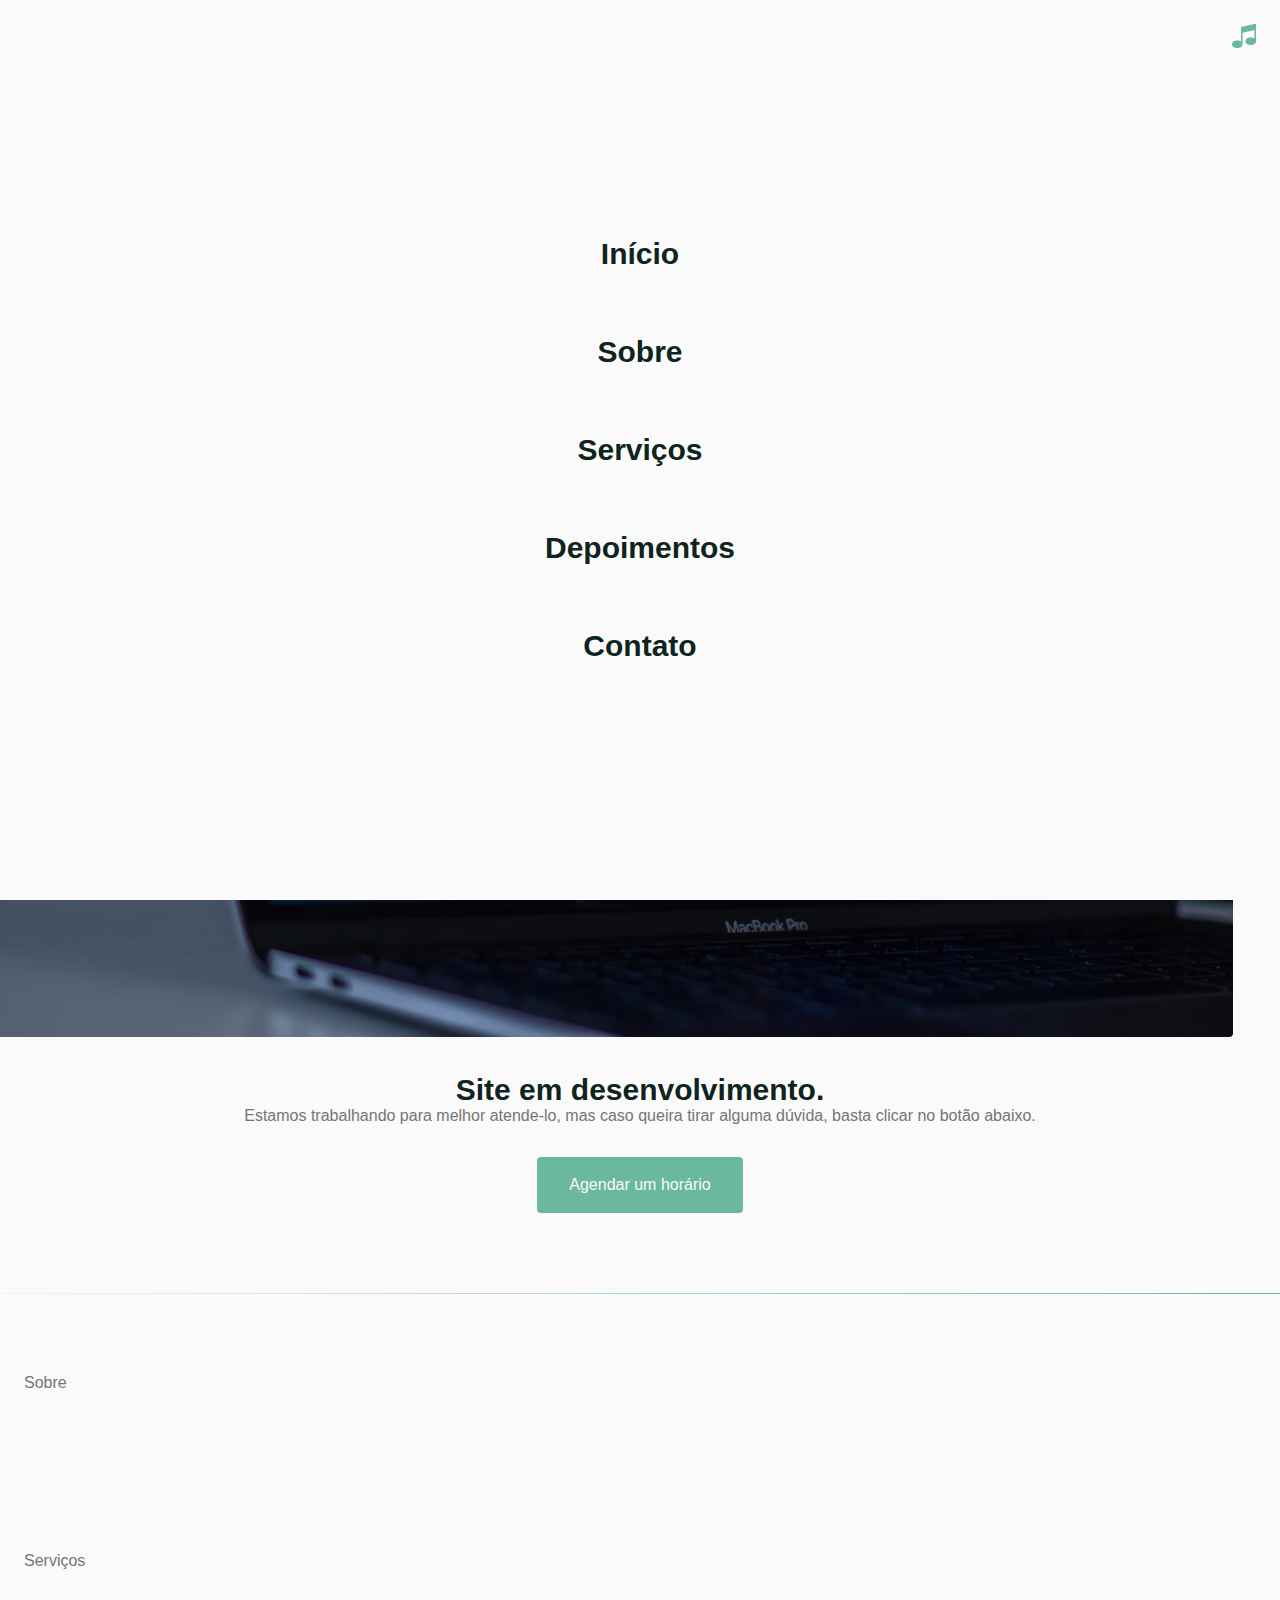
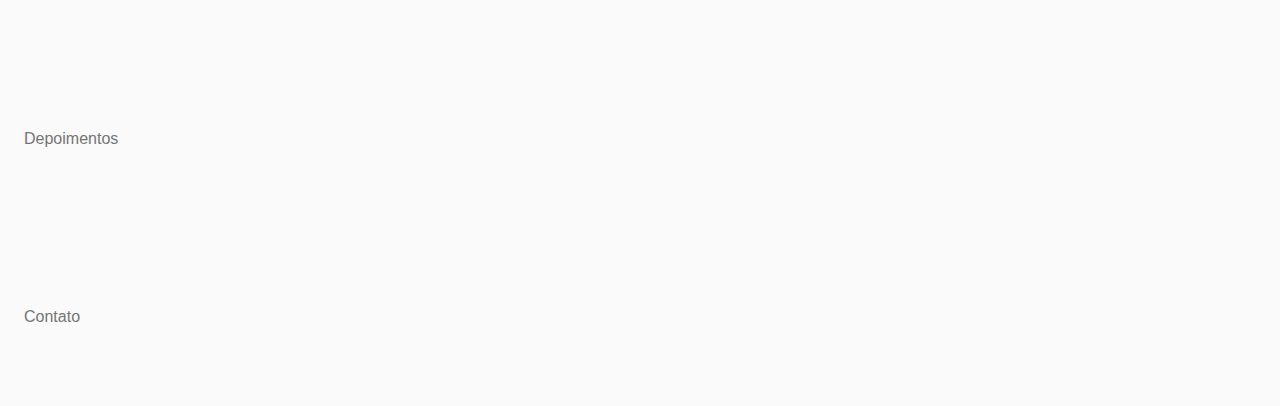
<file: Project001/index.html>
<!DOCTYPE html>
<html lang="pt_BR">
  <head>
    <meta charset="UTF-8" />
    <meta http-equiv="X-UA-Compatible" content="IE=edge" />
    <meta name="viewport" content="width=device-width, initial-scale=1.0" />
    <title>Pantheon</title>
    <!--Estilo-->
    <link rel="stylesheet" href="./css/style.css" />
    <!--Icones-->
    <link rel="stylesheet" href="./assets/fonts/style.css" />
  </head>
  <body>
    <header id="header">
      <nav class="container show">
        <!--logo-->
        <a class="logo" href="#">Pantheon<span>teaching</span>.</a>
        <!-- /logo-->
        <!--menu-->
        <div class="menu">
          <!--ul>li*5>a--><!--Criando varios de uma só vez-->
          <ul class="grid">
            <li><a class="title" href="#home">Início</a></li>
            <li><a class="title" href="#about">Sobre</a></li>
            <li><a class="title" href="#services">Serviços</a></li>
            <li><a class="title" href="#testimonials">Depoimentos</a></li>
            <li><a class="title" href="#contact">Contato</a></li>
          </ul>
        </div>
        <!-- /menu-->
        <div class="toggle icon-headphones"></div>
        <!--open-->
        <div class="toggle icon-music"></div>
        <!--close-->
      </nav>
    </header>

    <main>
      <section class="section" id="home">
        <div class="container grid">
          <div class="image">
            <img
              src="./img/arnold-francisca-f77Bh3inUpE-unsplash.jpg "
              alt="Notebook com codigos"
            />
          </div>
          <div class="text">
            <h2 class="title">Site em desenvolvimento.</h2>
            <p>
              Estamos trabalhando para melhor atende-lo, mas caso queira tirar
              alguma dúvida, basta clicar no botão abaixo.
            </p>
            <a class="button" href="#">Agendar um horário</a>
          </div>
        </div>
        <!--container-->
      </section>

      <div class="divider-1"></div>

      <section class="section" id="about">
        <div class="container grid">Sobre</div>
      </section>

      <section class="section" id="services">
        <div class="container grid">Serviços</div>
      </section>

      <section class="section" id="testimonials">
        <div class="container grid">Depoimentos</div>
      </section>

      <section class="section" id="contact">
        <div class="container grid">Contato</div>
      </section>
    </main>

    <footer></footer>
    <script src="./js/main.js"></script>
  </body>
</html>
</file>
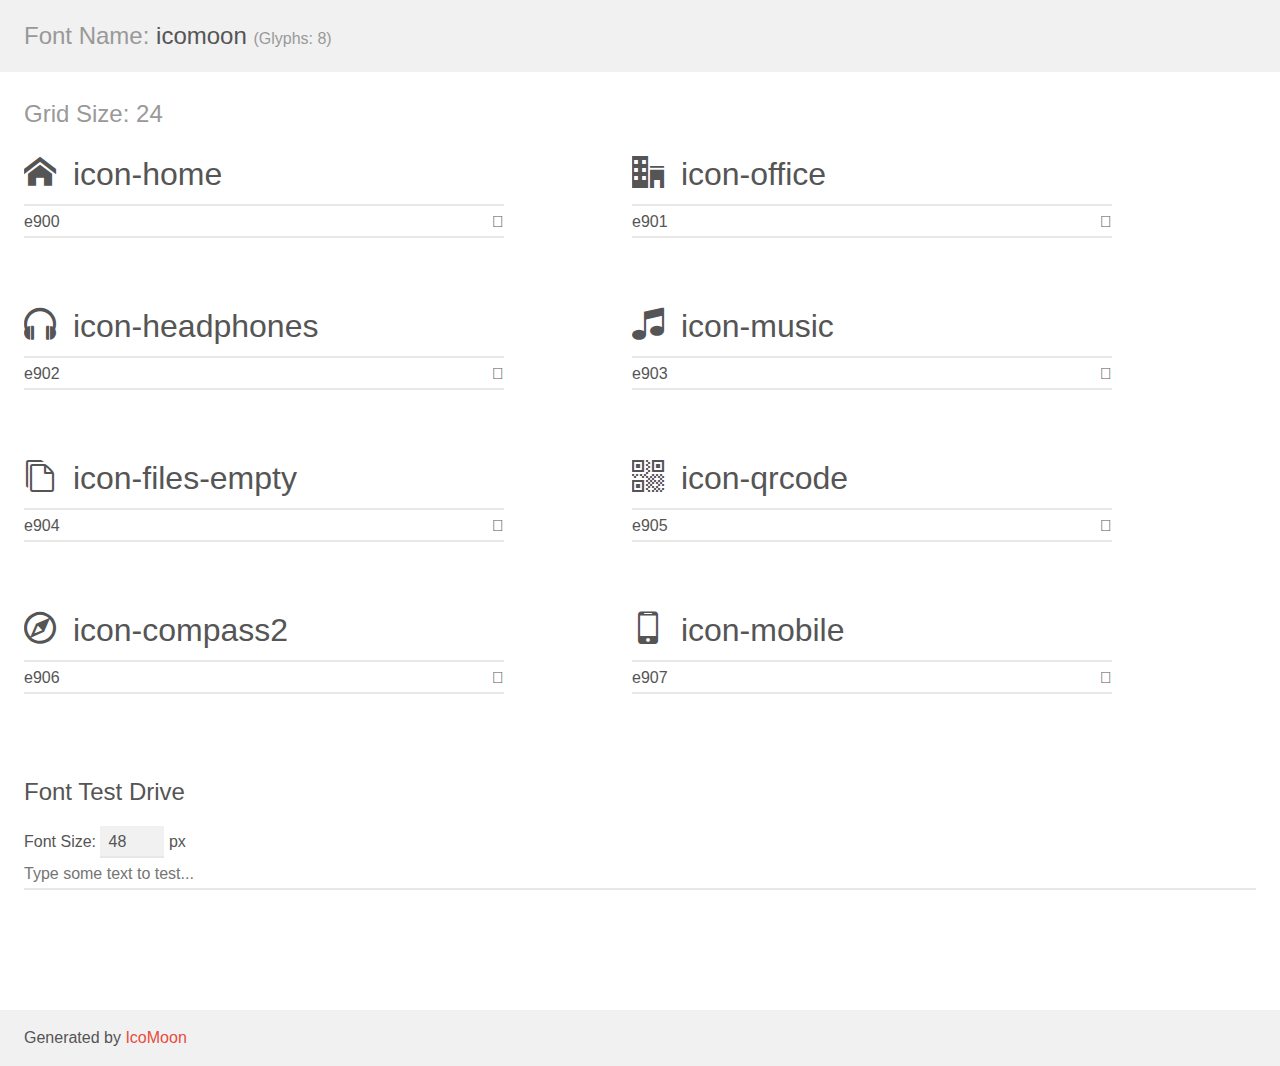
<file: Project001/assets/fonts/demo.html>
<!doctype html>
<html>
<head>
    <meta charset="utf-8">
    <title>IcoMoon Demo</title>
    <meta name="description" content="An Icon Font Generated By IcoMoon.io">
    <meta name="viewport" content="width=device-width, initial-scale=1">
    <link rel="stylesheet" href="demo-files/demo.css">
    <link rel="stylesheet" href="style.css"></head>
<body>
    <div class="bgc1 clearfix">
        <h1 class="mhmm mvm"><span class="fgc1">Font Name:</span> icomoon <small class="fgc1">(Glyphs:&nbsp;8)</small></h1>
    </div>
    <div class="clearfix mhl ptl">
        <h1 class="mvm mtn fgc1">Grid Size: 24</h1>
        <div class="glyph fs1">
            <div class="clearfix bshadow0 pbs">
                <span class="icon-home"></span>
                <span class="mls"> icon-home</span>
            </div>
            <fieldset class="fs0 size1of1 clearfix hidden-false">
                <input type="text" readonly value="e900" class="unit size1of2" />
                <input type="text" maxlength="1" readonly value="&#xe900;" class="unitRight size1of2 talign-right" />
            </fieldset>
            <div class="fs0 bshadow0 clearfix hidden-true">
                <span class="unit pvs fgc1">liga: </span>
                <input type="text" readonly value="" class="liga unitRight" />
            </div>
        </div>
        <div class="glyph fs1">
            <div class="clearfix bshadow0 pbs">
                <span class="icon-office"></span>
                <span class="mls"> icon-office</span>
            </div>
            <fieldset class="fs0 size1of1 clearfix hidden-false">
                <input type="text" readonly value="e901" class="unit size1of2" />
                <input type="text" maxlength="1" readonly value="&#xe901;" class="unitRight size1of2 talign-right" />
            </fieldset>
            <div class="fs0 bshadow0 clearfix hidden-true">
                <span class="unit pvs fgc1">liga: </span>
                <input type="text" readonly value="" class="liga unitRight" />
            </div>
        </div>
        <div class="glyph fs1">
            <div class="clearfix bshadow0 pbs">
                <span class="icon-headphones"></span>
                <span class="mls"> icon-headphones</span>
            </div>
            <fieldset class="fs0 size1of1 clearfix hidden-false">
                <input type="text" readonly value="e902" class="unit size1of2" />
                <input type="text" maxlength="1" readonly value="&#xe902;" class="unitRight size1of2 talign-right" />
            </fieldset>
            <div class="fs0 bshadow0 clearfix hidden-true">
                <span class="unit pvs fgc1">liga: </span>
                <input type="text" readonly value="" class="liga unitRight" />
            </div>
        </div>
        <div class="glyph fs1">
            <div class="clearfix bshadow0 pbs">
                <span class="icon-music"></span>
                <span class="mls"> icon-music</span>
            </div>
            <fieldset class="fs0 size1of1 clearfix hidden-false">
                <input type="text" readonly value="e903" class="unit size1of2" />
                <input type="text" maxlength="1" readonly value="&#xe903;" class="unitRight size1of2 talign-right" />
            </fieldset>
            <div class="fs0 bshadow0 clearfix hidden-true">
                <span class="unit pvs fgc1">liga: </span>
                <input type="text" readonly value="" class="liga unitRight" />
            </div>
        </div>
        <div class="glyph fs1">
            <div class="clearfix bshadow0 pbs">
                <span class="icon-files-empty"></span>
                <span class="mls"> icon-files-empty</span>
            </div>
            <fieldset class="fs0 size1of1 clearfix hidden-false">
                <input type="text" readonly value="e904" class="unit size1of2" />
                <input type="text" maxlength="1" readonly value="&#xe904;" class="unitRight size1of2 talign-right" />
            </fieldset>
            <div class="fs0 bshadow0 clearfix hidden-true">
                <span class="unit pvs fgc1">liga: </span>
                <input type="text" readonly value="" class="liga unitRight" />
            </div>
        </div>
        <div class="glyph fs1">
            <div class="clearfix bshadow0 pbs">
                <span class="icon-qrcode"></span>
                <span class="mls"> icon-qrcode</span>
            </div>
            <fieldset class="fs0 size1of1 clearfix hidden-false">
                <input type="text" readonly value="e905" class="unit size1of2" />
                <input type="text" maxlength="1" readonly value="&#xe905;" class="unitRight size1of2 talign-right" />
            </fieldset>
            <div class="fs0 bshadow0 clearfix hidden-true">
                <span class="unit pvs fgc1">liga: </span>
                <input type="text" readonly value="" class="liga unitRight" />
            </div>
        </div>
        <div class="glyph fs1">
            <div class="clearfix bshadow0 pbs">
                <span class="icon-compass2"></span>
                <span class="mls"> icon-compass2</span>
            </div>
            <fieldset class="fs0 size1of1 clearfix hidden-false">
                <input type="text" readonly value="e906" class="unit size1of2" />
                <input type="text" maxlength="1" readonly value="&#xe906;" class="unitRight size1of2 talign-right" />
            </fieldset>
            <div class="fs0 bshadow0 clearfix hidden-true">
                <span class="unit pvs fgc1">liga: </span>
                <input type="text" readonly value="" class="liga unitRight" />
            </div>
        </div>
        <div class="glyph fs1">
            <div class="clearfix bshadow0 pbs">
                <span class="icon-mobile"></span>
                <span class="mls"> icon-mobile</span>
            </div>
            <fieldset class="fs0 size1of1 clearfix hidden-false">
                <input type="text" readonly value="e907" class="unit size1of2" />
                <input type="text" maxlength="1" readonly value="&#xe907;" class="unitRight size1of2 talign-right" />
            </fieldset>
            <div class="fs0 bshadow0 clearfix hidden-true">
                <span class="unit pvs fgc1">liga: </span>
                <input type="text" readonly value="" class="liga unitRight" />
            </div>
        </div>
    </div>

    <!--[if gt IE 8]><!-->
    <div class="mhl clearfix mbl">
        <h1>Font Test Drive</h1>
        <label>
            Font Size: <input id="fontSize" type="number" class="textbox0 mbm"
            min="8" value="48" />
            px
        </label>
        <input id="testText" type="text" class="phl size1of1 mvl"
        placeholder="Type some text to test..." value=""/>
        <div id="testDrive" class="icon-" style="font-family: icomoon">&nbsp;
        </div>
    </div>
    <!--<![endif]-->
    <div class="bgc1 clearfix">
        <p class="mhl">Generated by <a href="https://icomoon.io/app">IcoMoon</a></p>
    </div>

    <script src="demo-files/demo.js"></script>
</body>
</html>
</file>
<file: Project001/css/style.css>
/*======== Default ========*/
* {
  margin: 0;
  padding: 0;
  box-sizing: border-box;
}
/*======== Variables ========*/
:root {
  --header-height: 4.5rem;

  /* colors */
  --hue: 159;
  /* HSL color mode */
  --base-color: hsl(var(--hue) 36% 57%);
  --base-color-second: hsl(var(--hue) 65% 88%);
  --base-color-alt: hsl(var(--hue) 57% 53%);
  --title-color: hsl(var(--hue) 41% 10%);
  --text-color: hsl(0 0% 46%);
  --text-color-light: hsl(0 0% 98%);
  --body-color: hsl(0 0% 98%);
}
/*======== Base ========*/

@import url('https://fonts.googleapis.com/css2?family=DM+Sans:wght@400;500;700&family=Poppins:wght@400;500;700&display=swap');

body {
  font: 400 1rem 'DM Sans', sans-serif;
  color: var(--text-color);
  background: var(--body-color);
  /*webkit deixa as fonts mais suaves , porem nem todos os navegadores tem suporte*/
  -webkit-font-smoothing: antialiased;
}

.title {
  font: 700 1.875rem 'Poppins', sans-serif;
  color: var(--title-color);
  -webkit-font-smoothing: auto;
}

ul {
  list-style: none;
}

a {
  text-decoration: none;
}

img {
  /*vai se adptar a pagina em vez de apresentar a resolução original*/
  width: 100%;
  height: auto;
}

/*======== Header ========*/

#header {
  border-bottom: 1px solid #e4e4e4;
  margin-bottom: 2rem;
  display: flex;

  position: fixed;
  top: 0;
  left: 0;
  z-index: 100;
  background-color: var(--body-color);
  width: 100%;
}

/*======== Menu ========*/
nav {
  height: var(--header-height);
  display: flex;
  /*deixa um do lado do outro (logo <-> menu*/
  align-items: center;
  /*deixe bem centralizado a logo <> menu*/
  justify-content: space-between;
  /*justifica, deixa logo na estremidade esquerda <-> menu na estremidade direita*/
  width: 100%;
}

nav ul li {
  text-align: center;
}

nav ul li a {
  transition: color 0.2s;
  position: relative;
}

nav ul li a:hover {
  color: var(--base-color);
}

nav ul li a::after {
  /*utilizando after, será após o conteudo*/
  content: '';
  width: 0%;
  /*Não vai aparecer a linha abaixo do menu*/
  height: 2px;
  background: var(--base-color);

  position: absolute;
  /*nav ul li a:hover::after -> é absoluto relativo à nav ul li a*/
  left: 0;
  bottom: -1.5rem;

  transition: width 0.3s;
  /*tempo para aparecer a barra*/
}

nav ul li a:hover::after {
  width: 100%;
  /*mas quando passar o mouse a linha a baixo do menu começa a aparecer*/
}

nav .menu {
  opacity: 0;
  visibility: hidden;
}
/*======== Abri/Fechar Menu ========*/
.toggle {
  color: var(--base-color);
  font-size: 1.5rem;
  cursor: pointer;
}

nav .icon-music {
  visibility: hidden;
  opacity: 0;

  position: absolute;
  right: 1.5rem;
}

nav.show .icon-music {
  visibility: visible;
  opacity: 1;
}

/*======== Mostrar Menu ========*/
nav.show .menu {
  opacity: 1;
  visibility: visible;

  background: var(--body-color);
  height: 100vh;
  width: 100vw;

  position: fixed;
  top: 0;
  left: 0;

  display: grid;
  place-content: center;
  /*deixa todos os itens centralizados na tela*/
}

nav.show ul.grid {
  /*como a classe grid a cima tem uma especifidade maior foi necessario fazer o apontamento de .grid para receber em ul o peso maior que o apontado na classe grid*/
  gap: 4rem;
  /*espaçamento a lista de itens do menu*/
}
/*======== Logo ========*/
.logo {
  font: 700 1.31rem 'Poppins', sans-serif;
  color: var(--title-color);
}

.logo span {
  color: var(--base-color);
}
/*======== Main ========*/
.container {
  margin-left: 1.5rem;
  margin-right: 1.5rem;
}

.grid {
  display: grid;
  gap: 2rem;
  /*Espaçamento entre os itens*/
}
.section {
  padding: 5rem 0;
  /*Em um espaçamento de 80px por cada section melhor aplicar uma classe em todas as sections para obedecer a esse padão*/
}

.divider-1 {
  height: 1px;
  background: linear-gradient(
    270deg,
    hsla(var(--hue), 36%, 57%, 1) 0%,
    hsla(var(--hue), 65%, 88%, 0.34) 100%
  );
}

main {
  margin-top: calc(var(--header-height) + 2rem);
}

#home {
  overflow: hidden;
  /*Não deixa transbordar*/
}

#home .container {
  margin: 0;
}

#home .image {
  position: relative;
}

#home .image::before {
  content: '';
  /*cria um elento fantasma antes da imagem*/
  height: 100%;
  width: 100%;
  background: var(--base-color-second);
  position: absolute;
  top: -16.8%;
  left: 16.7%;
  z-index: 0;
}

#home .image img {
  position: relative;
  right: 2.93rem;
}

#home .image img,
#home .image::before {
  border-radius: 0.25rem;
}

#home .text {
  margin-left: 1.5rem;
  margin-right: 1.5rem;
  text-align: center;
}

#home .text h1 {
  margin-bottom: 1rem;
}

#home .text p {
  margin-bottom: 2rem;
}

.button {
  background-color: var(--base-color);
  color: var(--text-color-light);
  height: 3.5rem;
  display: inline-flex;
  align-items: center;
  padding: 0 2rem;
  border-radius: 0.25rem;
  font: 500 1rem 'DM Sans', sans-serif;
  transition: background 0.3s;
}

.button:hover {
  background: var(--base-color-alt);
}

/*======== Dicas utilizadas neste CSS ========*/
/*
#Dicas de código

#----Dica 001
{Dica Como calcular o "rem"}

Se o padrão do navegador é definir que uma fonte de 100% = 16px o calculo de "rem" será da seguinte maneira: 

imaginem que uma fonte tem 72px, para que eu possa
converter em "rem" devo achar um valor que multiplicado por 16 dê os 75px:

16*4,5 = 72px

exemple: height: 4.5rem;

#----Dica 002

Ex: nav .show é deferente de nav.show

nav .show (busco uma classe dentro de nav)

nav.show (nav vai receber uma classe .show)

*/
</file>
<file: Project001/assets/fonts/style.css>
@font-face {
  font-family: 'icomoon';
  src:  url('fonts/icomoon.eot?xgc8ie');
  src:  url('fonts/icomoon.eot?xgc8ie#iefix') format('embedded-opentype'),
    url('fonts/icomoon.ttf?xgc8ie') format('truetype'),
    url('fonts/icomoon.woff?xgc8ie') format('woff'),
    url('fonts/icomoon.svg?xgc8ie#icomoon') format('svg');
  font-weight: normal;
  font-style: normal;
  font-display: block;
}

[class^="icon-"], [class*=" icon-"] {
  /* use !important to prevent issues with browser extensions that change fonts */
  font-family: 'icomoon' !important;
  speak: never;
  font-style: normal;
  font-weight: normal;
  font-variant: normal;
  text-transform: none;
  line-height: 1;

  /* Better Font Rendering =========== */
  -webkit-font-smoothing: antialiased;
  -moz-osx-font-smoothing: grayscale;
}

.icon-home:before {
  content: "\e900";
}
.icon-office:before {
  content: "\e901";
}
.icon-headphones:before {
  content: "\e902";
}
.icon-music:before {
  content: "\e903";
}
.icon-files-empty:before {
  content: "\e904";
}
.icon-qrcode:before {
  content: "\e905";
}
.icon-compass2:before {
  content: "\e906";
}
.icon-mobile:before {
  content: "\e907";
}
</file>
<file: Project001/assets/fonts/demo-files/demo.css>
body {
  padding: 0;
  margin: 0;
  font-family: sans-serif;
  font-size: 1em;
  line-height: 1.5;
  color: #555;
  background: #fff;
}
h1 {
  font-size: 1.5em;
  font-weight: normal;
}
small {
  font-size: .66666667em;
}
a {
  color: #e74c3c;
  text-decoration: none;
}
a:hover, a:focus {
  box-shadow: 0 1px #e74c3c;
}
.bshadow0, input {
  box-shadow: inset 0 -2px #e7e7e7;
}
input:hover {
  box-shadow: inset 0 -2px #ccc;
}
input, fieldset {
  font-family: sans-serif;
  font-size: 1em;
  margin: 0;
  padding: 0;
  border: 0;
}
input {
  color: inherit;
  line-height: 1.5;
  height: 1.5em;
  padding: .25em 0;
}
input:focus {
  outline: none;
  box-shadow: inset 0 -2px #449fdb;
}
.glyph {
  font-size: 16px;
  width: 15em;
  padding-bottom: 1em;
  margin-right: 4em;
  margin-bottom: 1em;
  float: left;
  overflow: hidden;
}
.liga {
  width: 80%;
  width: calc(100% - 2.5em);
}
.talign-right {
  text-align: right;
}
.talign-center {
  text-align: center;
}
.bgc1 {
  background: #f1f1f1;
}
.fgc1 {
  color: #999;
}
.fgc0 {
  color: #000;
}
p {
  margin-top: 1em;
  margin-bottom: 1em;
}
.mvm {
  margin-top: .75em;
  margin-bottom: .75em;
}
.mtn {
  margin-top: 0;
}
.mtl, .mal {
  margin-top: 1.5em;
}
.mbl, .mal {
  margin-bottom: 1.5em;
}
.mal, .mhl {
  margin-left: 1.5em;
  margin-right: 1.5em;
}
.mhmm {
  margin-left: 1em;
  margin-right: 1em;
}
.mls {
  margin-left: .25em;
}
.ptl {
  padding-top: 1.5em;
}
.pbs, .pvs {
  padding-bottom: .25em;
}
.pvs, .pts {
  padding-top: .25em;
}
.unit {
  float: left;
}
.unitRight {
  float: right;
}
.size1of2 {
  width: 50%;
}
.size1of1 {
  width: 100%;
}
.clearfix:before, .clearfix:after {
  content: " ";
  display: table;
}
.clearfix:after {
  clear: both;
}
.hidden-true {
  display: none;
}
.textbox0 {
  width: 3em;
  background: #f1f1f1;
  padding: .25em .5em;
  line-height: 1.5;
  height: 1.5em;
}
#testDrive {
  display: block;
  padding-top: 24px;
  line-height: 1.5;
}
.fs0 {
  font-size: 16px;
}
.fs1 {
  font-size: 32px;
}
</file>
